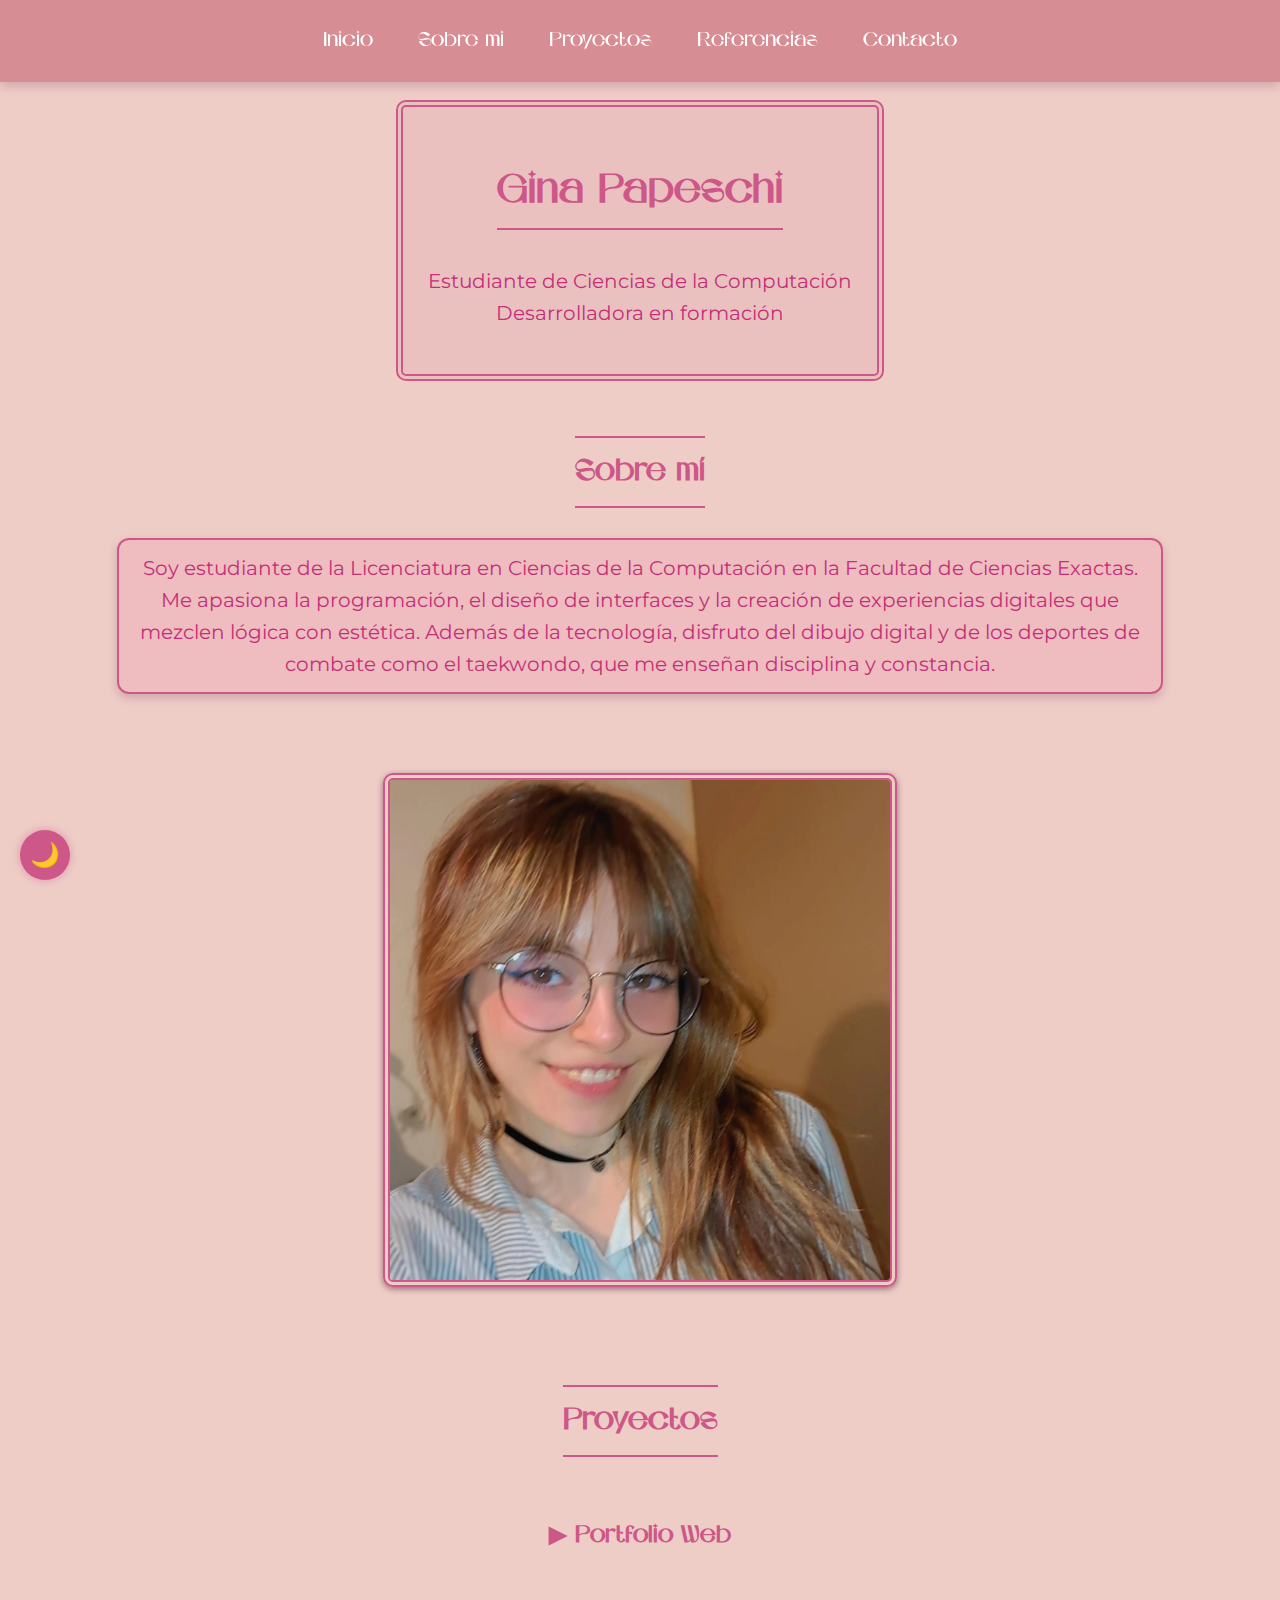
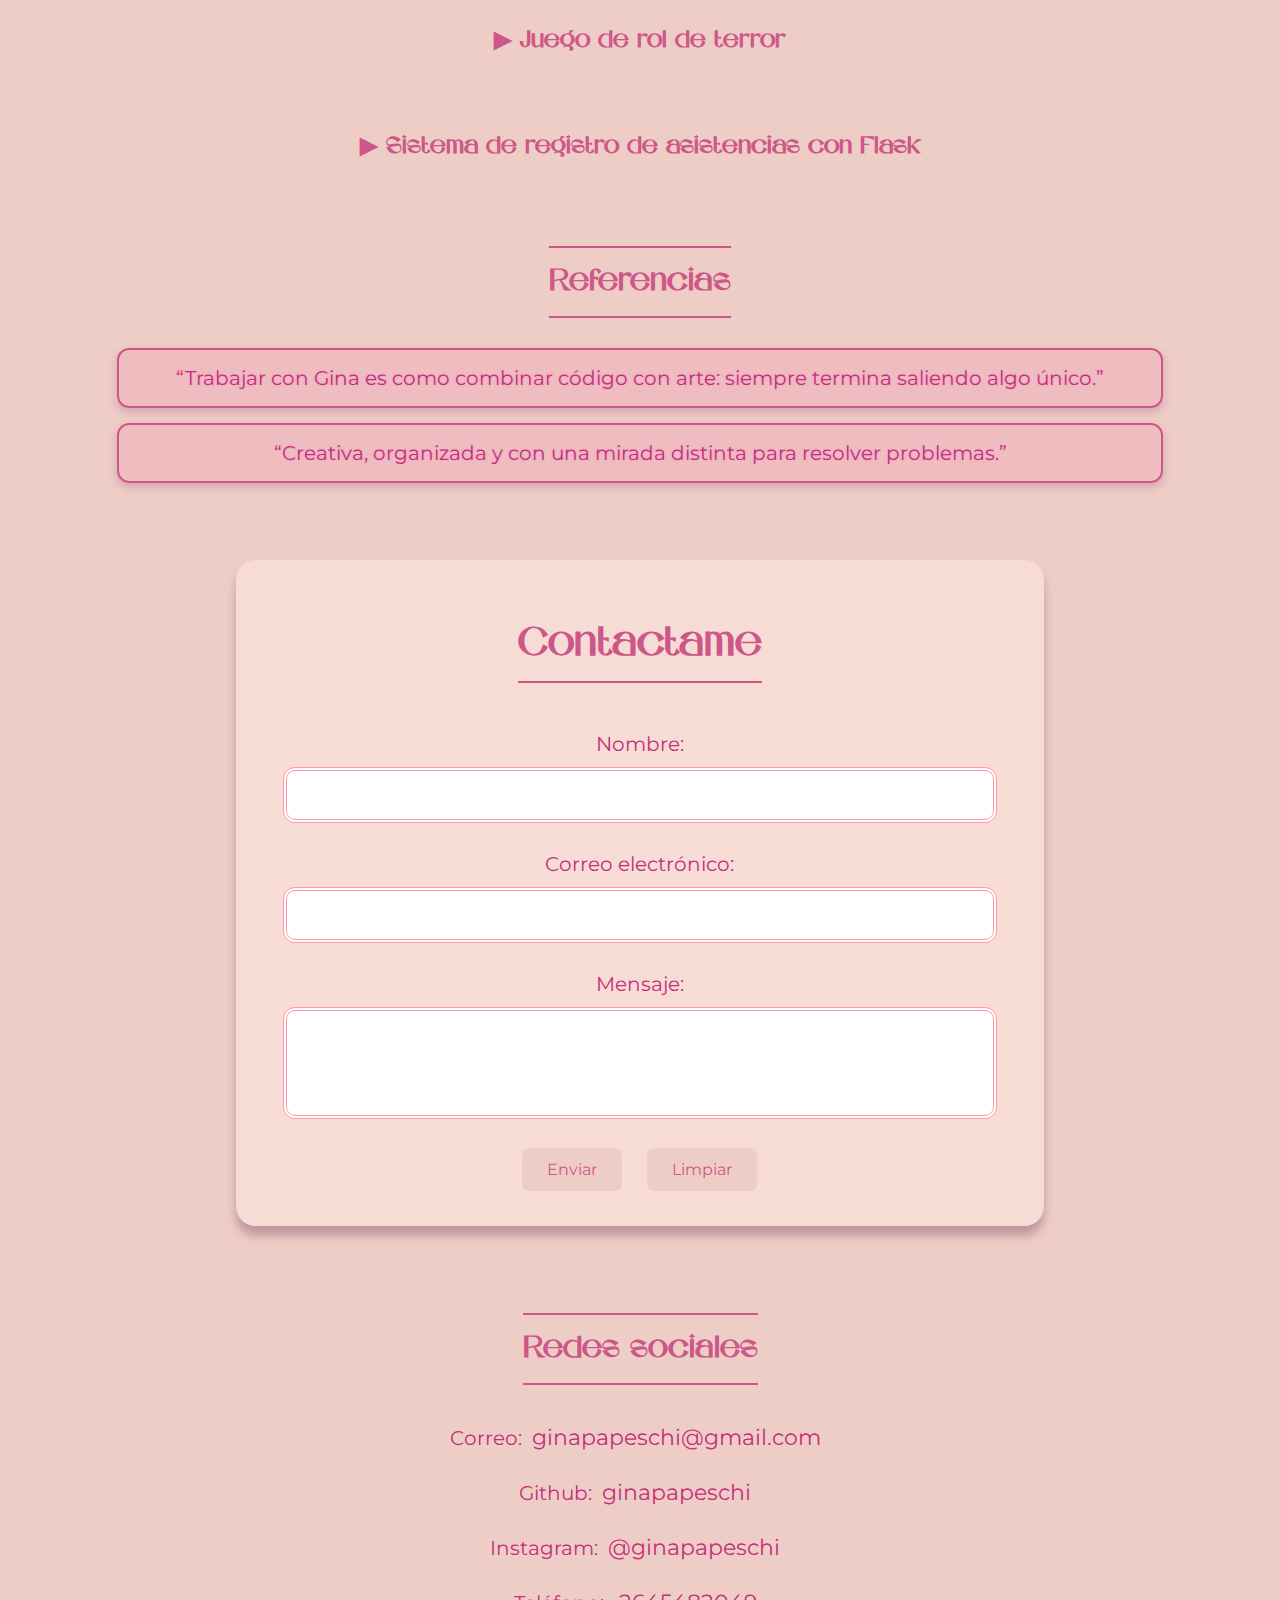
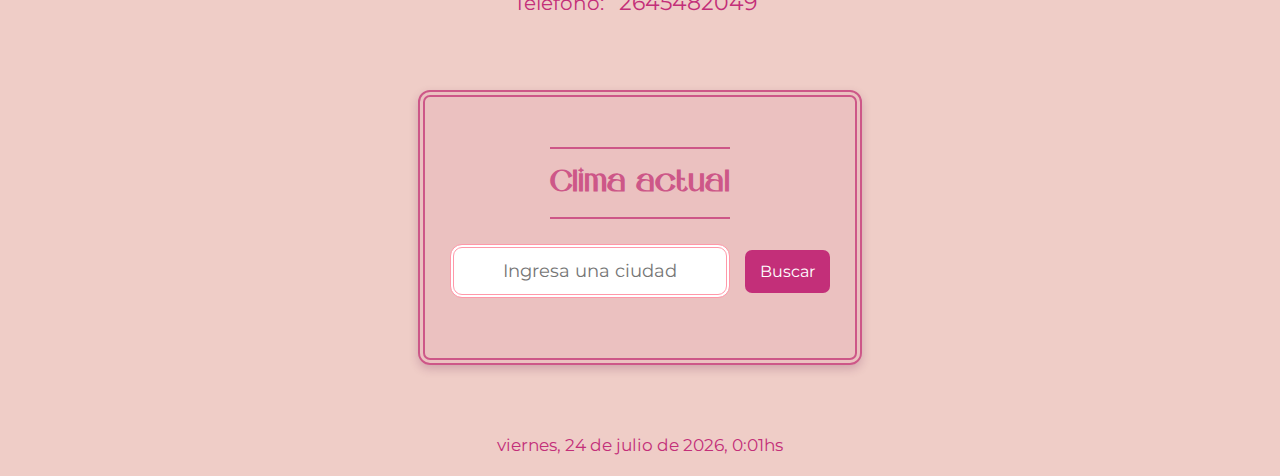
<file: Portfolio 2025/index.html>
<!doctype html> <!-- Declara HTML5, ayuda al navegador a renderizar en modo estándar -->
<html lang="es"> <!-- Indica que el contenido está en español -->
<head> <!-- Enlace a la cabeza, contiene METADATOS, enlaces a estilos, título y scripts que afectan a toda la página -->
  <meta charset="utf-8"> <!-- Soporta acentos -->
  <meta name="viewport" content="width=device-width, initial-scale=1"> <!-- Responsive -->
  <title>Portfolio - Gina Papeschi</title>
  <link rel="stylesheet" href="styles.css">
  <link href="https://fonts.googleapis.com/css2?family=Montserrat:wght@400;700&display=swap" rel="stylesheet">
</head>
<body> <!-- Todo lo que ve el usuario va dentro del body -->
<!-- HEADER: barra de navegación -->
<header>
  <nav> <!-- Indica a lectores de pantalla y buscadores dónde están los enlaces principales -->
    <ul>
      <li><a href="index.html">Inicio</a></li> <!-- Elemento de la lista con enlace a la página principal  (enlace relativo) -->
      <li><a href="#sobre-mi">Sobre mi</a></li> <!-- Enlace ancla que apunta a la sección id="sobre-mi" dentro de la misma página -->
      <li><a href="#proyectos">Proyectos</a></li>
      <li><a href="#referencias">Referencias</a></li>
      <li><a href="#formulario-contacto">Contacto</a></li>
    </ul>
  </nav>
</header>

<main> <!-- Elemento semántico que contiene el contenido principal de la página. Sólo uno por documento -->
  <!-- Sección inicio -->
   <div class="inicio_div"> <!-- Div con clase usada para estilo visual del bloque de intro -->
  <section id="inicio"> <!-- Sección con id inicio para anclas y accesibilidad -->
    <h1>Gina Papeschi</h1>
    <p>Estudiante de Ciencias de la Computación<br>Desarrolladora en formación</p>
  </section>
  </div>

  <!-- Sobre mí -->
  <section id="sobre-mi">
    <h2>Sobre mí</h2>
    <p class="resaltado">
      Soy estudiante de la Licenciatura en Ciencias de la Computación en la Facultad de Ciencias Exactas.  
      Me apasiona la programación, el diseño de interfaces y la creación de experiencias digitales que mezclen
      lógica con estética.
      Además de la tecnología, disfruto del dibujo digital y de los deportes de combate como el taekwondo, que
      me enseñan disciplina y constancia.  
    </p><br><br>
    <img src="img\yo.webp" alt="Foto personal" class="yo">
  </section>

  <!-- Proyectos -->
  <br><br>
  <section id="proyectos">
    <h2>Proyectos</h2>
    <article>
      <h3>Portfolio Web</h3>
      <p class="resaltado">
        Desarrollo de este portfolio personal desde cero, aplicando HTML5, CSS3 y principios de diseño responsive.
      </p>
    </article>
    <article>
      <h3>Juego de rol de terror</h3>
      <p class="resaltado">
        Proyecto narrativo interactivo en construcción. Combina escritura, ilustración y mecánicas de toma de decisiones en un entorno inmersivo que mezcla misterio y suspenso.
      </p>
      <a href="index.html" class="link_proyecto">En desarrollo...</a>
    </article>
    <article>
      <h3>Sistema de registro de asistencias con Flask</h3>
      <p class="resaltado">
        Aplicación web en Flask para gestionar los horarios laborales de los empleados de una organización. El sistema permite registrar entradas y salidas, consultar asistencias y generar reportes mensuales o personalizados de las horas trabajadas, todo integrado con una base de datos relacional mediante SQLAlchemy.
      </p>
      <a href="https://github.com/ginapapeschi/Programacion_Orientada_a_Objetos/tree/main/Unidad%205/2025%20Flask" class="link_proyecto" target="_blank" rel="noopener noreferrer">Ver más...</a>
    </article>
  </section>
  <br>

  <!-- Referencias -->
  <section id="referencias">
    <h2>Referencias</h2>
    <blockquote class="resaltado">“Trabajar con Gina es como combinar código con arte: siempre termina saliendo algo único.”</blockquote>
    <blockquote class="resaltado">“Creativa, organizada y con una mirada distinta para resolver problemas.”</blockquote>
    <br>
  </section>

    <!-- Formulario de contacto -->
  <section id="formulario-contacto">
    <h1>Contactame</h1>
    <form action="mailto:ginapapeschi@gmail.com" method="post" enctype="text/plain"> <!-- Formulario HTML que usa mailto: para enviar por cliente de correo local -->
      <label for="nombre">Nombre:</label><br> <!-- Label accesible vinculado a input por for="nombre"-->
      <input type="text" maxlength="50" id="nombre" name="nombre" required> <!-- Campo de texto obligatorio (required) name es lo que se enviaría en el formulario -->

      <label for="email">Correo electrónico:</label><br>
      <input type="email" maxlength="50" id="email" name="email" required> <!-- El campo type="email" valida el formato básico de correo -->

      <label for="mensaje">Mensaje:</label><br>
      <textarea maxlength="1000" id="mensaje" name="mensaje" rows="5" required></textarea> <!-- Label para textarea obligatorio con 5 filas visibles -->

      <button type="submit">Enviar</button>
      <button type="reset">Limpiar</button>
    </form>
  </section>

  <!-- Información adicional -->
  <aside>
    <section id="contacto">
    <br>
    <h2>Redes sociales</h2>
    <p>Correo:<a href="mailto:ginapapeschi@gmail.com">ginapapeschi@gmail.com</a></p> <!-- Enlace mailto: que abre el cliente de correo -->
    <p>Github:<a href="https://github.com/ginapapeschi" target="_blank" rel="noopener noreferrer">ginapapeschi</a></p> <!-- target="__blank" abre la página en una nueva pestaña o ventana -->
    <p>Instagram:<a href="https://instagram.com/ginapapeschi" target="_blank" rel="noopener noreferrer">@ginapapeschi</a></p>
    <p>Teléfono: <a href="tel:+5492645482049">2645482049</a></p>
    </section>
  </aside>

    <!-- Clima -->
  <section id="clima">
    <h2>Clima actual</h2>
    <br>
    <form id="formClima">
      <input type="text" id="ciudad" placeholder="Ingresa una ciudad" required>
      <button type="submit">Buscar</button>
    </form>

    <div id="resultadoClima" class="resaltado"></div>
  </section>

</main>

<!-- Footer -->
<footer>
  <p id="footer-text"></p> <!-- Párrafo vacío que se rellena dinámicamente por JS con la fecha -->
</footer>

  <!-- Botón Volver Arriba -->
  <button id="botonArriba" title="Volver arriba">↑</button>
  
  <!-- Botón alternar tema -->
  <button id="botonTema" title="Alternar tema">🌙</button>
  
  <script src="script.js"></script> <!-- Carga el archivo JavaScript. Está colocado al final del body para que el DOM ya exista cuando se ejecute (por buena práctica) -->

</body>
</html>
</file>
<file: Portfolio 2025/styles.css>
@font-face {
  font-family: 'AMORIA'; 
  src: url('font/AMORIA.otf') format('truetype');
  font-weight: normal;
  font-style: normal;
}

html {
  scroll-padding-top: 90px;
  /* Evita que el contenido quede tapado por el nav fijo cuando se hace click en un enlace interno*/
}

html::-webkit-scrollbar { /* Pseudoelemento de WebKit (navegadores) */
  width: 0px; /* Oculta la barra de desplazamiento, no deja espacio para que se dibuje */
  background: transparent; /* Define que el fondo del área donde estaría la barra (el “track” invisible del scrollbar) sea transparente. */
}
/* Elimina la barra de desplazamiento visual (sin impedir el scroll) */

/* PRIMER CARTEL */

.inicio_div {
  text-align: center;
  color: #c32f79;
  padding: 25px; /* Tamaño del recuadro de la presentación*/
  border: 7px double #cd5788; /* Borde del recuadro. "double" es el estilo de borde */
  border-radius: 10px; /* Redondea las esquinas del borde*/
  background-color: rgba(205,87,136,0.1);
  display: inline-block; /* Se coloca el cuadro en la misma línea que otros elementos, permite definir ancho, alto, márgenes, etc., como un bloque. Perfecto para botones/tarjetas */
  margin-bottom: 30px;
  transition: background-color 2s, transform 0.6s; /* Hace que los cambios de estilo se animen suavemente. transition indica que se quiere animar cambios en ciertas propiedades CSS. all indica que TODAS las propiedades que cambien tendrán transición */
  /* transform permite modificar la forma o posición de un elemento, entonces indica que si hay una propiedad transform, que transicione en 0.6s */
}

.inicio_div:hover {
  background-color: rgba(205,87,136,0.2);
  transform: scale(1.02) translateY(10px);
}

/* FIN PRIMER CARTEL */

body {
  margin-top: 100px; /* Margen encima del primer cartel */
  text-align: center;
  color: #c32f79;
  background-color: #EFCDC7;
  font-size: 20px;
  font-family: 'Montserrat', sans-serif;
  transition: background-color 0.3s, color 0.3s; /* Cambio transicionado al volver al tema claro */
  line-height: 1.6; /* Interlineado */
}

img.yo { 
  width: 500px;
  height: 500px; 
  object-fit:cover; /* Mantiene proporción si el contenido no es cuadrado */
  box-shadow: 0px 2px 6px rgba(71, 18, 51, 0.516);
  transition: all 0.5s;
  border: 7px double #cd5788;
  border-radius: 10px;
}

img.yo:hover {
  transform: scale(1.03);
}

body.tema-oscuro img.yo {
  box-shadow: 0 0 8px rgba(205,87,136,0.5);
  text-shadow: 0 0 5px #f0a1c2, 0 0 1.6px #ffffff3f, 0 0 2px #f0a1c2;
}

a {
  color: #ffffff;
  font-size: 20px;
  text-decoration: none; /* Para que no esté subrayado */
  transition: text-shadow 0.45s;
}

.link_proyecto {
  display: inline-block;
  color:#c32f79;
  font-size: 18px;
  text-decoration: none;
  text-align: center;
  transition: all 0.45s;
}

.link_proyecto:hover {
  color: white;
  transform: scale(1.04);
  text-shadow: 0 0 2px #ffffffc9, 0 0 2px #ffffff3f, 0 0 8px #ffffff;
  text-shadow: 0px 1px 3px rgba(104, 27, 75, 0.224)
}

body.tema-oscuro .link_proyecto {
  color: #f0a1c2;
  transition: all 0.45s;
}

body.tema-oscuro .link_proyecto:hover {
  text-shadow: 0 0 2px #f0a1c2, 0 0 2px #ffffff3f, 0 0 8px #e78ab0;
  
}

/* BARRA DE NAVEGACIÓN */

nav ul {
  list-style: none; /* Para que no tengan círculo de lista */
  padding: 25px; /* Espacio interno del elemento, entre el contenido y el borde del elemento */
  margin: 0; /* Espacio externo, fuera del borde del elemento, que separa la lista de otros elementos */
  display: flex; /* Determina la posición de los elementos de la lista de manera flexible*/
  justify-content: center; 
  gap: 45px;
  font-size: 20px;
  font-family: 'AMORIA';
  transition: color 0.4s;
  z-index: 1000; /* Controla el orden de apilamiento de los elementos en la página (qué elemento se muestra "encima" de otro cuando se superponen) */
}

nav { /* Fija el menú en la parte superior y le da color, sombra y padding */
  position: fixed; /* Hace que la barra de navegación se quede fija en la pantalla principal aunque se haga scroll */
  top: 0; /* Coloca el borde superior del nav en la parte superior de la ventana del navegador. Sólo funciona con position: fixed, absolute o relative */
  left: 0; /* Lo mismo pero con el borde izquierdo */
  width: 100%; /* Extiende el nav a todo el ancho de pantalla, sin importar el tamaño de la ventana */
  background-color: #d68d93;
  z-index: 1000; /* Asegura que el nav aparezca por encima de cualquier otro elemento */
  /*padding: 1px 0; /* Aplica espaciado interno dentro del nav, 1px padding arriba y abajo, 0 padding izquierda y derecha*/
  transition: background-color 0.4s, box-shadow 0.8s;
  box-shadow: 0px 4px 10px rgba(104, 27, 75, 0.224); /* Crea una sombra debajo del nav: desplazamiento horizontal, desplazamiento vertical y desenfoque*/
}

nav a:hover {
  text-shadow: 0 0 2px #ffffffc9, 0 0 2px #ffffff3f, 0 0 8px #ffffff; /* Iluminar links */
}

/* FIN BARRA DE NAVEGACIÓN */


/* TÍTULOS */

h1, h2, h3 {
  font-family: 'AMORIA';
  color: #cd5788;
  transition: color 0.4s, transform 0.4s, text-shadow 0.45s, border-bottom 0.4s;
}

h1 {
  border-bottom: 2px solid #cd5788; /* Añade un borde inferior que "subraya" cada título */
  display: inline-block;
  padding-bottom: 5px; /* Separación del borde inferior respecto al heading 1 */
  margin-bottom: 15px;
}

h2 {
  border-bottom: 2px solid #cd5788; /* Añade un borde superior que "subraya" cada título */
  border-top: 2px solid #cd5788; /* Añade un borde inferior que "subraya" cada título */
  display: inline-block;
  padding-top: 10px; /* Separación del borde superior respecto al heading 2 */
  padding-bottom: 10px; /* Separación del borde inferior respecto al heading 2 */
  margin-bottom: 15px;
}

h1:hover{
  transform: scale(1.08);
  text-shadow: 0 0 2px #cd5788, 0 0 2px #cd5788, 0 0 8px #cd5788;
  color:#ffe0ec;
}

h2:hover {
  transform: scale(1.05) rotate(1.2deg);
}

h3 {
  display: inline-block;
  text-align: center;
  transition: 0.2s;
  margin-top: 45px;
}

h3:hover {
  transform: scale(1.02);
}


/* FIN TÍTULOS */

p, blockquote, li { /* Cuando transiciona al tema claro */
  color: #c32f79;
  transition: color 0.3s, transform 0.2s;
}

p.resaltado, blockquote.resaltado { /* Hace que ciertos párrafos o citas se vean como cuadros destacados */
  border: 2px solid #cd5788;
  border-radius: 12px;
  padding: 12px 15px;
  background-color: rgba(243, 0, 101, 0.08);
  margin: 15px auto;
  width: 80%;
  box-shadow: 0px 4px 10px rgba(104, 27, 75, 0.224);
}

p.resaltado:hover, blockquote.resaltado:hover {
  transform: scale(1.02);
  background-color: rgba(205,87,136,0.12);
}

/* FORMULARIO */

#formulario-contacto { /* Diseño del recuadro */
  margin-top: 30px;
  margin-bottom: 30px;
  padding: 25px;
  background-color: #f7dcd6;
  border-radius: 20px;
  width: 60%;
  margin-left: auto;
  margin-right: auto;
  box-shadow: 0px 10px 10px rgba(79, 20, 56, 0.281);
  transition: background-color 0.3s, transform 0.3s;
}

#formulario-contacto:hover {
  transform: translateY(-5px); /* Eleva el recadro del formulario */
}

#formulario-contacto h1 { /* Aplica estilo a "Contactame" */
  margin-bottom: 45px;
  color: #cd5788;
  border-bottom: 2px solid #cd5788;
  display: inline-block;
  padding-bottom: 5px;
}

#formulario-contacto h1:hover {
  transform: scale(1.08);
  text-shadow: 0 0 2px #cd5788, 0 0 2px #cd5788, 0 0 8px #cd5788;
  color:#ffe0ec;
}

#formulario-contacto input, #formulario-contacto textarea { /* Estilo a las barras de input */
  text-align: center;
  width: 90%;
  padding: 12px;
  margin-top: 7px;
  margin-bottom: 25px;
  border: 4px double #ff98a9;
  border-radius: 12px;
  font-size: 20px;
  font-family: 'Montserrat', sans-serif;
  background-color: #fff;
  color: #000; /* Color del texto del input */
  transition: background-color 0.3s, color 0.3s, border-color 0.3s, box-shadow 0.3s, transform 0.2s;
  resize: none; /* Para que no se pueda redimensionar el textarea */
  field-sizing: content;
}

#formulario-contacto textarea {
  min-height: 80px;
  overflow-y: hidden; /* Para que no aparezca scroll mientras crece */
  text-align: justify;
  margin-bottom: 10px;
}

#formulario-contacto input:focus, #formulario-contacto textarea:focus { /* Se activa cuando se recibe el foco del teclado o del mouse */
/* El hover se activa cuando el cursor pasa por encima, no cuando interactúa directamente */
/* textarea es exclusivo del mensaje que se quiere enviar */
  outline: none; /* Para que no se active la línea predeterminada que le da los navegadores al hacer click */
  border-color: #cd5788;
  box-shadow: 0 0 8px rgba(205,87,136,0.5);
  transform: scale(1.02);
}

#formulario-contacto button {
  background-color: #EFCDC7;
  color: #cd5788;
  border: none;
  padding: 12px 25px;
  font-size: 16px;
  border-radius: 7px;
  cursor: pointer;
  margin: 10px;
  transition: all 0.3s;
  font-family: 'Montserrat', sans-serif;
}

#formulario-contacto button:hover {
  background-color: #fff2f0;
  transform: translateY(-2px) scale(1.03);
  box-shadow: 0 0 8px rgba(205,87,136,0.5);
}

/* ================= Links redes sociales ================= */
#contacto a {
  color: #c32f79;
  font-size: 22px;
  margin: 0 10px;
  transition: color 0.3s, transform 0.3s, text-shadow 0.3s;
}

#contacto a:hover {
  color: #b5396d;
  transform: scale(1.2);
  text-shadow: 0 0 2px #f67db0, 0 0 2px #ffffff3f, 0 0 8px #f67db0;
}

/* ================= Botón Volver Arriba ================= */
#botonArriba { /* Aparece al hacer scroll para volver al principio */
  position: fixed;
  display: flex;
  bottom: 20px; /* Determinan posición */
  right: 30px;
  width: 50px; /* Determinan la forma circular */
  height: 50px;
  font-size: 22px;
  border: none;
  border-radius: 50%; /* Indica qué tan redondo es en los bordes */
  background-color: #cd5788;
  color: #fff;
  cursor: pointer;
  z-index: 1000;
  align-items: center;
  justify-content: center;
  opacity: 0;
  box-shadow: 0 0 8px rgba(205,87,136,0.5);
  transition: background-color 0.3s, color 0.3s, transform 0.2s, box-shadow 0.3s, opacity 0.5s;
  pointer-events: none; /* No clickeable mientras esté invisible (opacidad 0) */
}

#botonArriba.visible { /* Lo hace visible y permite presionar el botón */
  opacity: 1;
  pointer-events: auto;
}

#botonArriba:hover {
  transform: scale(1.1);
  box-shadow: 0 0 8px rgba(205,87,136,0.5); /* Iluminación */
}

body.tema-oscuro #botonArriba { /* Cuando está en modo oscuro */
  background-color: #f0a1c2;
  color: #1e1e1e;
}

/* ================= Tema oscuro ================= */

body.tema-oscuro #contacto a {
  color: #f0a1c2;
}

body.tema-oscuro nav a:hover {
  color: #f0a1c2;
  text-shadow: 0 0 2px #f0a1c2, 0 0 2px #ffffff3f, 0 0 8px #f0a1c2;
}

body.tema-oscuro {
  background-color: #1e1e1e;
  color: #f0f0f0;
}

body.tema-oscuro nav {
  background-color: #333;
  box-shadow: 0px 4px 10px rgba(8, 8, 8, 0.281);
}

body.tema-oscuro h1, body.tema-oscuro h2, body.tema-oscuro h3, body.tema-oscuro p, body.tema-oscuro blockquote, body.tema-oscuro li {
  color: #f0a1c2;
}

body.tema-oscuro .inicio_div {
  box-shadow: 0 0 8px rgba(205,87,136,0.5);
}

body.tema-oscuro .inicio_div p{
  text-shadow: 0 0 2px #f0a1c2, 0 0 1.6px #ffffff3f, 0 0 2px #f0a1c2;
}

body.tema-oscuro p.resaltado, blockquote.resaltado {
  text-shadow: 0 0 2px #f0a1c2, 0 0 1.6px #ffffff3f, 0 0 2px #f0a1c2;
}

body.tema-oscuro p.resaltado:hover, blockquote.resaltado:hover {
  box-shadow: 0 0 8px rgba(205,87,136,0.5);
  background-color: #ae2b624b;
  ;
}

body.tema-oscuro #formulario-contacto {
  background-color: #2b2b2b;
  box-shadow: 0px 10px 10px rgba(8, 8, 8, 0.281);
}

body.tema-oscuro #formulario-contacto h1 {
  color: #f0a1c2;
}

body.tema-oscuro #formulario-contacto input, body.tema-oscuro #formulario-contacto textarea {
  background-color: #444;
  color: #f0f0f0;
  border-color: #666;
}

body.tema-oscuro #formulario-contacto input:focus, body.tema-oscuro #formulario-contacto textarea:focus { 
  border-color: #cd5788;
  box-shadow: 0 0 8px rgba(255, 141, 188, 0.769);
  transform: scale(1.02);
}

body.tema-oscuro #formulario-contacto button {
  background-color: #444;
  color: #f0f0f0;
}

body.tema-oscuro #formulario-contacto button:hover {
  box-shadow: 0 0 8px rgba(255, 250, 252, 0.5);
}

/* ================= Botón de alternar tema ================= */
#botonTema { /* Crea el botón circular flotante que permite cambiar entre tema claro y oscuro */
  position: fixed;
  bottom: 20px;
  left: 20px;
  width: 50px;
  height: 50px;
  border: none;
  border-radius: 50%;
  background-color: #cd5788;
  color: #fff;
  font-size: 24px;
  cursor: pointer;
  z-index: 1000;
  box-shadow: 0 0 8px rgba(205,87,136,0.5);
  display: flex;
  align-items: center;
  justify-content: center;
  transition: background-color 0.3s, color 0.3s, transform 0.2s, box-shadow 0.3s;
}

#botonTema:hover {
  transform: scale(1.1);
  box-shadow: 0 0 8px rgba(205,87,136,0.5);
}

body.tema-oscuro #botonTema {
  background-color: #f0a1c2;
  color: #1e1e1e;
}

/* APP DEL CLIMA */

/* ================= CLIMA ================= */
#clima {
  text-align: center;
  margin: 50px auto;
  padding: 25px;
  background-color: rgba(205, 87, 136, 0.1);
  border: 7px double #cd5788;
  border-radius: 12px;
  display: inline-block;
  transition: background-color 0.5s, transform 0.4s, box-shadow 0.4s;
  box-shadow: 0px 4px 10px rgba(104, 27, 75, 0.224);
  font-family: 'Montserrat', sans-serif;
}

#clima:hover {
  background-color: rgba(205,87,136,0.2);
  transform: scale(1.02) translateY(5px);
  box-shadow: 0px 6px 15px rgba(104, 27, 75, 0.3);
}

#clima input {
  padding: 12px;
  margin: 10px 10px 10px 0;
  border-radius: 12px;
  border: 4px double #ff98a9;
  font-size: 18px;
  font-family: 'Montserrat', sans-serif;
  background-color: #fff;
  color: #000;
  text-align: center;
  transition: background-color 0.3s, color 0.3s, border-color 0.3s, box-shadow 0.3s, transform 0.2s;
}

#clima input:focus {
  outline: none;
  border-color: #cd5788;
  box-shadow: 0 0 8px rgba(205,87,136,0.5);
  transform: scale(1.02);
}

#clima button {
  padding: 12px 15px;
  border-radius: 7px;
  background-color: #c32f79;
  color: white;
  border: none;
  cursor: pointer;
  font-size: 16px;
  font-family: 'Montserrat', sans-serif;
  transition: background-color 0.3s, transform 0.2s, box-shadow 0.3s;
}

#clima button:hover {
  background-color: #a62663;
  transform: translateY(-2px) scale(1.03);
  box-shadow: 0 0 8px rgba(205,87,136,0.5);
}

#resultadoClima {
  margin-top: 25px;
  font-size: 20px;
  color: #c32f79;
  transition: color 0.3s, transform 0.3s;
}

#resultadoClima img {
  margin-top: 10px;
}

/* ================= Tema oscuro ================= */
body.tema-oscuro #clima {
  background-color: rgba(205, 87, 136, 0.1);;
  box-shadow: 0px 4px 10px rgba(8, 8, 8, 0.281);
  box-shadow: 0 0 8px rgba(205,87,136,0.5);
}

body.tema-oscuro #clima input {
  background-color: #444;
  color: #f0f0f0;
  border-color: #666;
}

body.tema-oscuro #clima input::selection {
  background: #666; /* Fondo del texto seleccionado */
  color: #fff;      /* Color del texto seleccionado */
}

body.tema-oscuro #clima input:focus {
  background-color: #444; /* Forzamos que no cambie */
  border-color: #cd5788;
  box-shadow: 0 0 8px rgba(255, 141, 188, 0.769);
}

body.tema-oscuro #clima button {
  background-color: #444;
  color: #f0f0f0;
}

body.tema-oscuro #clima button:hover {
  box-shadow: 0 0 8px rgba(255, 250, 252, 0.5);
}

body.tema-oscuro #resultadoClima {
  color: #f0a1c2;
}
</file>
